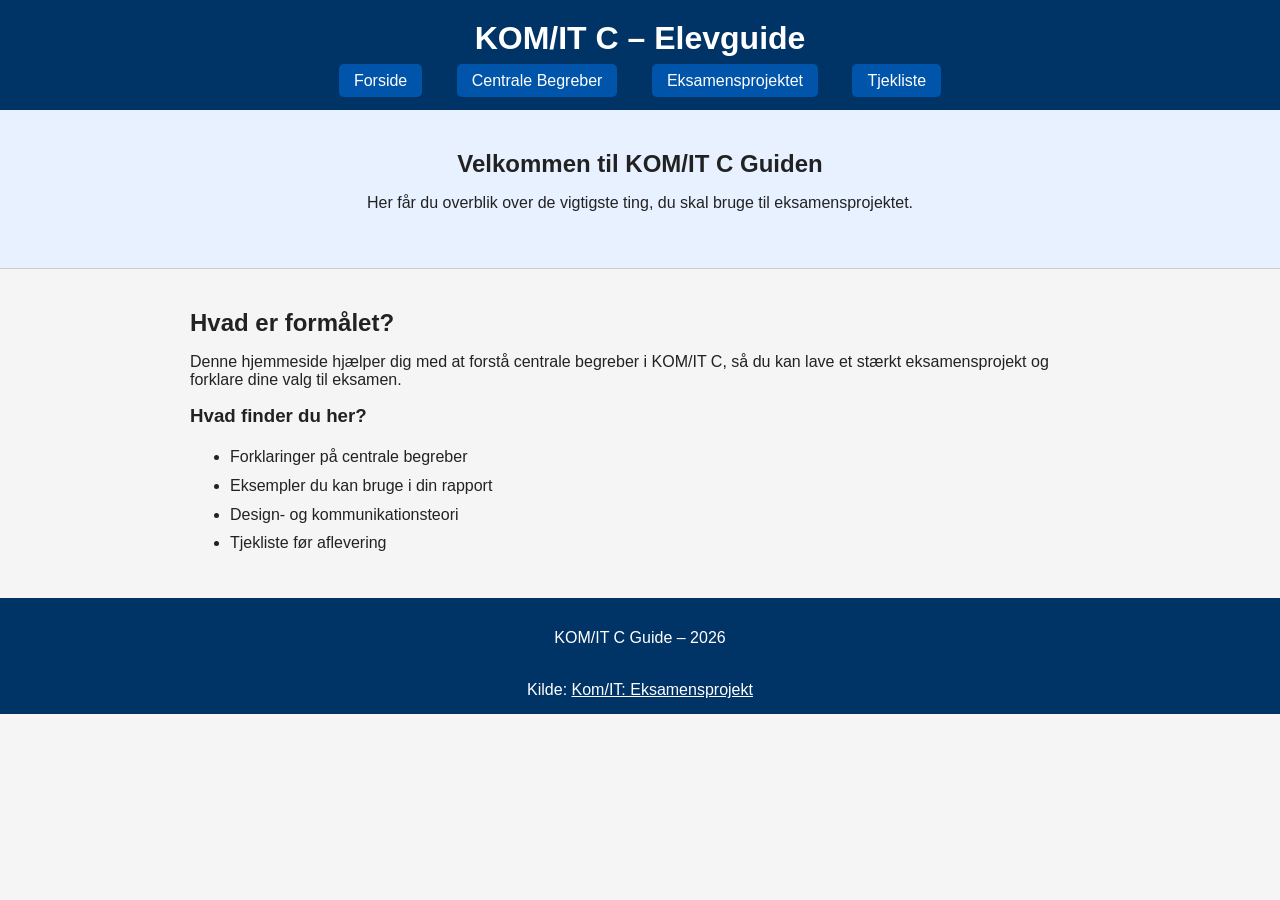
<file: komit hjemmeside/index.html>
<!DOCTYPE html>
<html lang="da">
<head>
    <meta charset="UTF-8">
    <meta name="viewport" content="width=device-width, initial-scale=1.0">
    <title>KOM/IT C Guide</title>
    <link rel="stylesheet" href="style.css">
</head>

<body>

<header>
    <h1>KOM/IT C – Elevguide</h1>
    <nav>
        <a href="index.html">Forside</a>
        <a href="begreber.html">Centrale Begreber</a>
        <a href="eksamen.html">Eksamensprojektet</a>
        <a href="tjekliste.html">Tjekliste</a>
    </nav>
</header>

<section class="hero">
    <h2>Velkommen til KOM/IT C Guiden</h2>
    <p>Her får du overblik over de vigtigste ting, du skal bruge til eksamensprojektet.</p>
</section>

<section class="content">
    <h2>Hvad er formålet?</h2>
    <p>
        Denne hjemmeside hjælper dig med at forstå centrale begreber i KOM/IT C, 
        så du kan lave et stærkt eksamensprojekt og forklare dine valg til eksamen.
    </p>

    <h3>Hvad finder du her?</h3>
    <ul>
        <li>Forklaringer på centrale begreber</li>
        <li>Eksempler du kan bruge i din rapport</li>
        <li>Design- og kommunikationsteori</li>
        <li>Tjekliste før aflevering</li>
    </ul>
</section>

<footer>
    <p>KOM/IT C Guide – 2026</p><br>Kilde:
<a href="https://www.google.com">Kom/IT: Eksamensprojekt</a>
</footer>

</body>
</html>
</file>
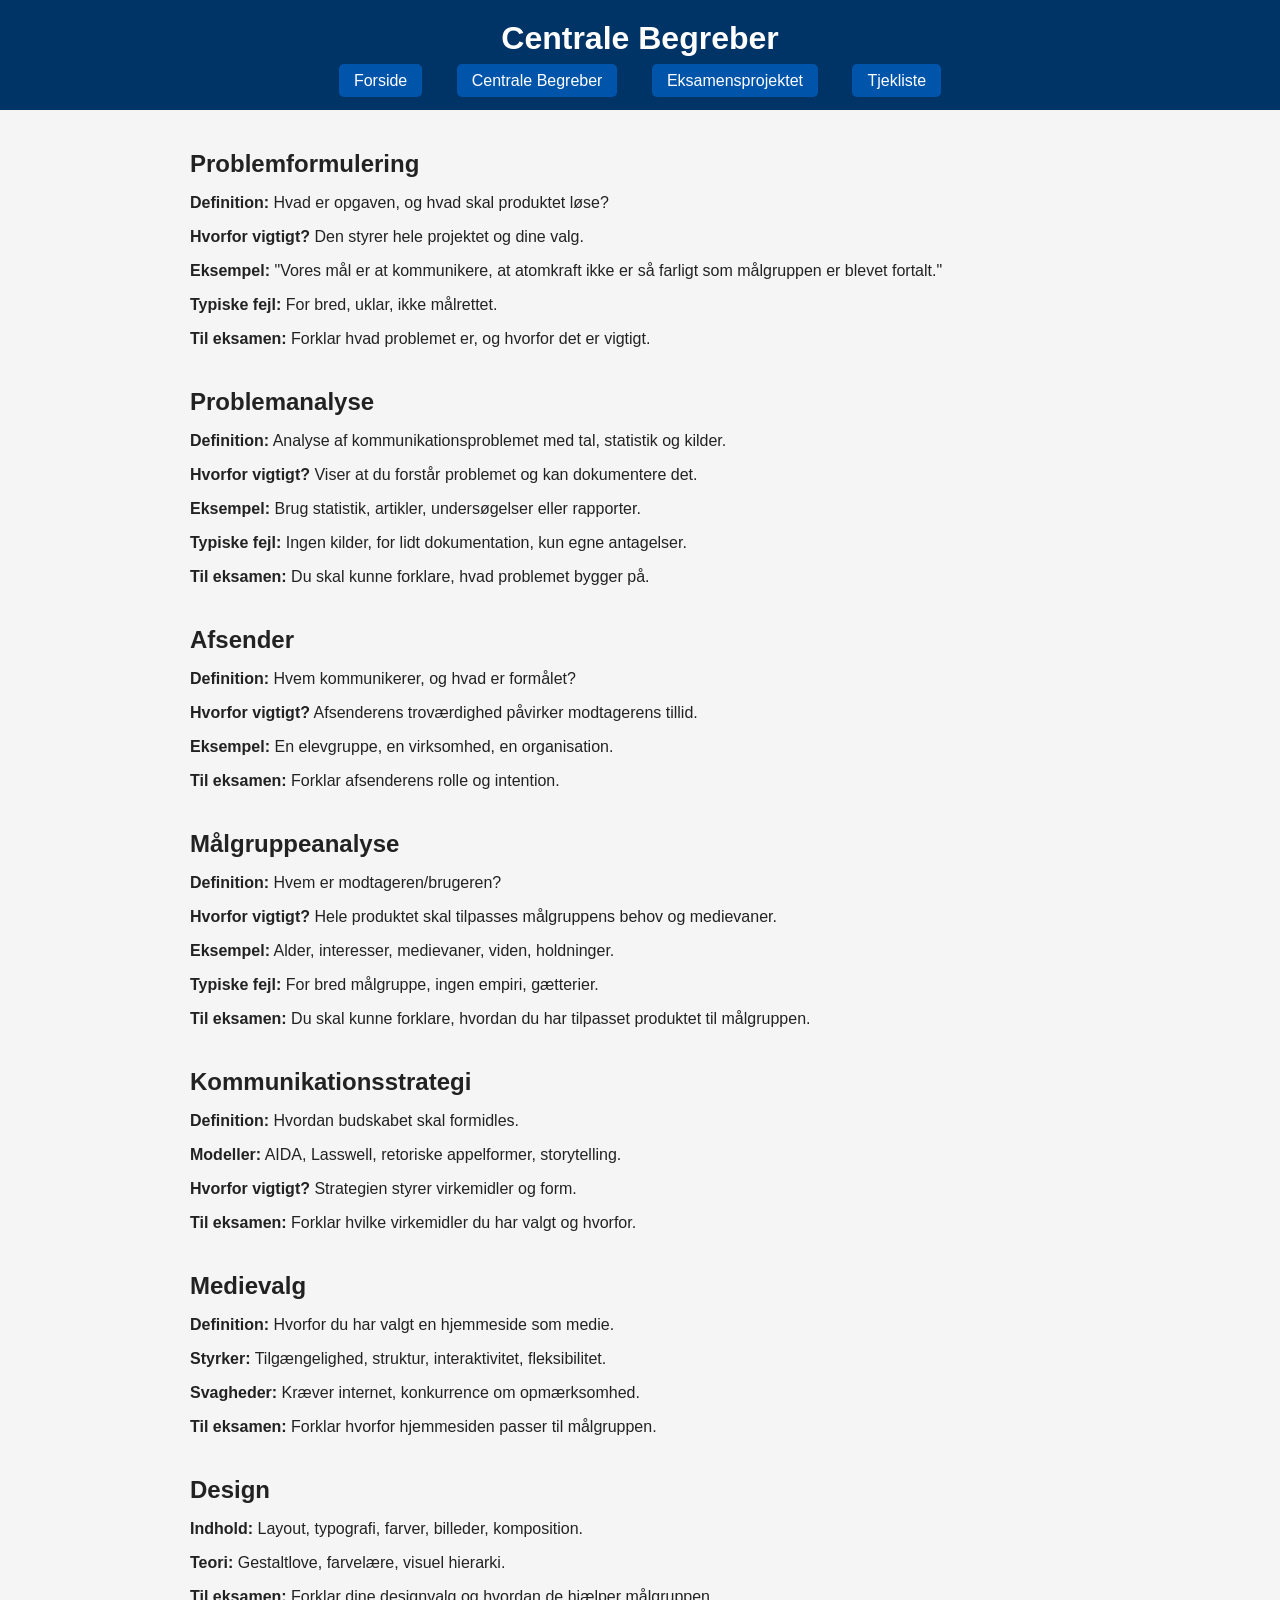
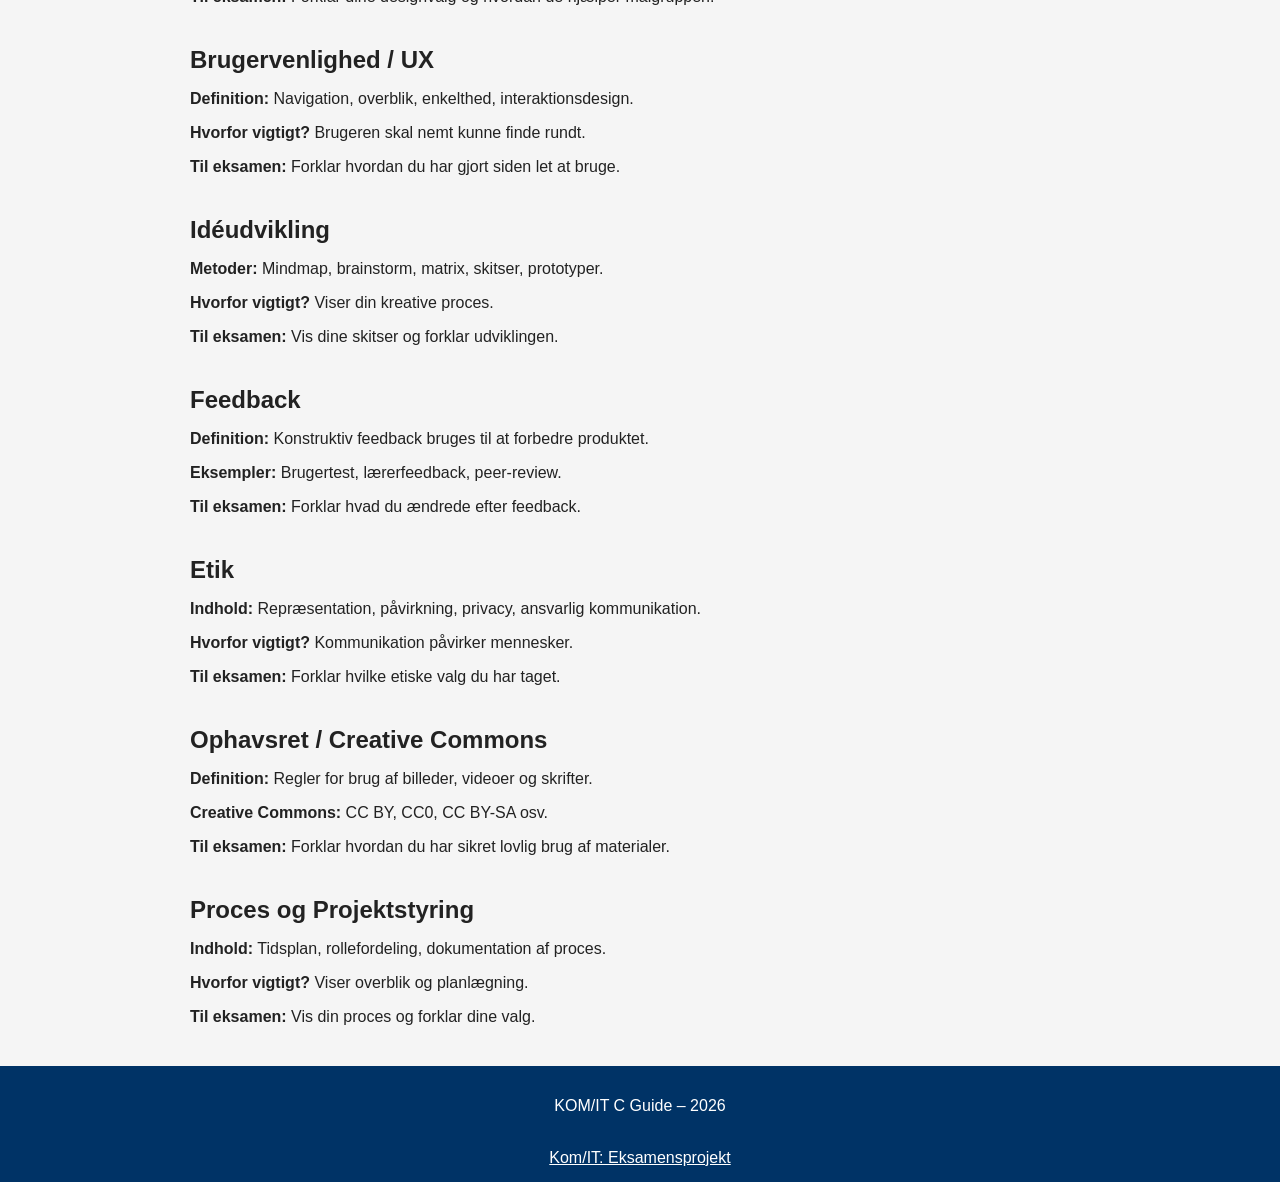
<file: komit hjemmeside/begreber.html>
<!DOCTYPE html>
<html lang="da">
<head>
    <meta charset="UTF-8">
    <meta name="viewport" content="width=device-width, initial-scale=1.0">
    <title>Centrale Begreber</title>
    <link rel="stylesheet" href="style.css">
</head>

<body>

<header>
    <h1>Centrale Begreber</h1>
    <nav>
        <a href="index.html">Forside</a>
        <a href="begreber.html">Centrale Begreber</a>
        <a href="eksamen.html">Eksamensprojektet</a>
        <a href="tjekliste.html">Tjekliste</a>
    </nav>
</header>

<!-- PROBLEMFORMULERING -->
<section class="content">
    <h2>Problemformulering</h2>
    <p><strong>Definition:</strong> Hvad er opgaven, og hvad skal produktet løse?</p>
    <p><strong>Hvorfor vigtigt?</strong> Den styrer hele projektet og dine valg.</p>
    <p><strong>Eksempel:</strong> "Vores mål er at kommunikere, at atomkraft ikke er så farligt som målgruppen er blevet fortalt."</p>
    <p><strong>Typiske fejl:</strong> For bred, uklar, ikke målrettet.</p>
    <p><strong>Til eksamen:</strong> Forklar hvad problemet er, og hvorfor det er vigtigt.</p>
</section>

<!-- PROBLEMANALYSE -->
<section class="content">
    <h2>Problemanalyse</h2>
    <p><strong>Definition:</strong> Analyse af kommunikationsproblemet med tal, statistik og kilder.</p>
    <p><strong>Hvorfor vigtigt?</strong> Viser at du forstår problemet og kan dokumentere det.</p>
    <p><strong>Eksempel:</strong> Brug statistik, artikler, undersøgelser eller rapporter.</p>
    <p><strong>Typiske fejl:</strong> Ingen kilder, for lidt dokumentation, kun egne antagelser.</p>
    <p><strong>Til eksamen:</strong> Du skal kunne forklare, hvad problemet bygger på.</p>
</section>

<!-- AFSENDER -->
<section class="content">
    <h2>Afsender</h2>
    <p><strong>Definition:</strong> Hvem kommunikerer, og hvad er formålet?</p>
    <p><strong>Hvorfor vigtigt?</strong> Afsenderens troværdighed påvirker modtagerens tillid.</p>
    <p><strong>Eksempel:</strong> En elevgruppe, en virksomhed, en organisation.</p>
    <p><strong>Til eksamen:</strong> Forklar afsenderens rolle og intention.</p>
</section>

<!-- MÅLGRUPPE -->
<section class="content">
    <h2>Målgruppeanalyse</h2>
    <p><strong>Definition:</strong> Hvem er modtageren/brugeren?</p>
    <p><strong>Hvorfor vigtigt?</strong> Hele produktet skal tilpasses målgruppens behov og medievaner.</p>
    <p><strong>Eksempel:</strong> Alder, interesser, medievaner, viden, holdninger.</p>
    <p><strong>Typiske fejl:</strong> For bred målgruppe, ingen empiri, gætterier.</p>
    <p><strong>Til eksamen:</strong> Du skal kunne forklare, hvordan du har tilpasset produktet til målgruppen.</p>
</section>

<!-- KOMMUNIKATIONSSTRATEGI -->
<section class="content">
    <h2>Kommunikationsstrategi</h2>
    <p><strong>Definition:</strong> Hvordan budskabet skal formidles.</p>
    <p><strong>Modeller:</strong> AIDA, Lasswell, retoriske appelformer, storytelling.</p>
    <p><strong>Hvorfor vigtigt?</strong> Strategien styrer virkemidler og form.</p>
    <p><strong>Til eksamen:</strong> Forklar hvilke virkemidler du har valgt og hvorfor.</p>
</section>

<!-- MEDIEVALG -->
<section class="content">
    <h2>Medievalg</h2>
    <p><strong>Definition:</strong> Hvorfor du har valgt en hjemmeside som medie.</p>
    <p><strong>Styrker:</strong> Tilgængelighed, struktur, interaktivitet, fleksibilitet.</p>
    <p><strong>Svagheder:</strong> Kræver internet, konkurrence om opmærksomhed.</p>
    <p><strong>Til eksamen:</strong> Forklar hvorfor hjemmesiden passer til målgruppen.</p>
</section>

<!-- DESIGN -->
<section class="content">
    <h2>Design</h2>
    <p><strong>Indhold:</strong> Layout, typografi, farver, billeder, komposition.</p>
    <p><strong>Teori:</strong> Gestaltlove, farvelære, visuel hierarki.</p>
    <p><strong>Til eksamen:</strong> Forklar dine designvalg og hvordan de hjælper målgruppen.</p>
</section>

<!-- UX -->
<section class="content">
    <h2>Brugervenlighed / UX</h2>
    <p><strong>Definition:</strong> Navigation, overblik, enkelthed, interaktionsdesign.</p>
    <p><strong>Hvorfor vigtigt?</strong> Brugeren skal nemt kunne finde rundt.</p>
    <p><strong>Til eksamen:</strong> Forklar hvordan du har gjort siden let at bruge.</p>
</section>

<!-- IDÉUDVIKLING -->
<section class="content">
    <h2>Idéudvikling</h2>
    <p><strong>Metoder:</strong> Mindmap, brainstorm, matrix, skitser, prototyper.</p>
    <p><strong>Hvorfor vigtigt?</strong> Viser din kreative proces.</p>
    <p><strong>Til eksamen:</strong> Vis dine skitser og forklar udviklingen.</p>
</section>

<!-- FEEDBACK -->
<section class="content">
    <h2>Feedback</h2>
    <p><strong>Definition:</strong> Konstruktiv feedback bruges til at forbedre produktet.</p>
    <p><strong>Eksempler:</strong> Brugertest, lærerfeedback, peer‑review.</p>
    <p><strong>Til eksamen:</strong> Forklar hvad du ændrede efter feedback.</p>
</section>

<!-- ETIK -->
<section class="content">
    <h2>Etik</h2>
    <p><strong>Indhold:</strong> Repræsentation, påvirkning, privacy, ansvarlig kommunikation.</p>
    <p><strong>Hvorfor vigtigt?</strong> Kommunikation påvirker mennesker.</p>
    <p><strong>Til eksamen:</strong> Forklar hvilke etiske valg du har taget.</p>
</section>

<!-- OPHAVSRET -->
<section class="content">
    <h2>Ophavsret / Creative Commons</h2>
    <p><strong>Definition:</strong> Regler for brug af billeder, videoer og skrifter.</p>
    <p><strong>Creative Commons:</strong> CC BY, CC0, CC BY-SA osv.</p>
    <p><strong>Til eksamen:</strong> Forklar hvordan du har sikret lovlig brug af materialer.</p>
</section>

<!-- PROCES -->
<section class="content">
    <h2>Proces og Projektstyring</h2>
    <p><strong>Indhold:</strong> Tidsplan, rollefordeling, dokumentation af proces.</p>
    <p><strong>Hvorfor vigtigt?</strong> Viser overblik og planlægning.</p>
    <p><strong>Til eksamen:</strong> Vis din proces og forklar dine valg.</p>
</section>

<footer>
    <p>KOM/IT C Guide – 2026</p><br>
<a href="https://www.google.com">Kom/IT: Eksamensprojekt</a>
</footer>

</body>
</html>
</file>
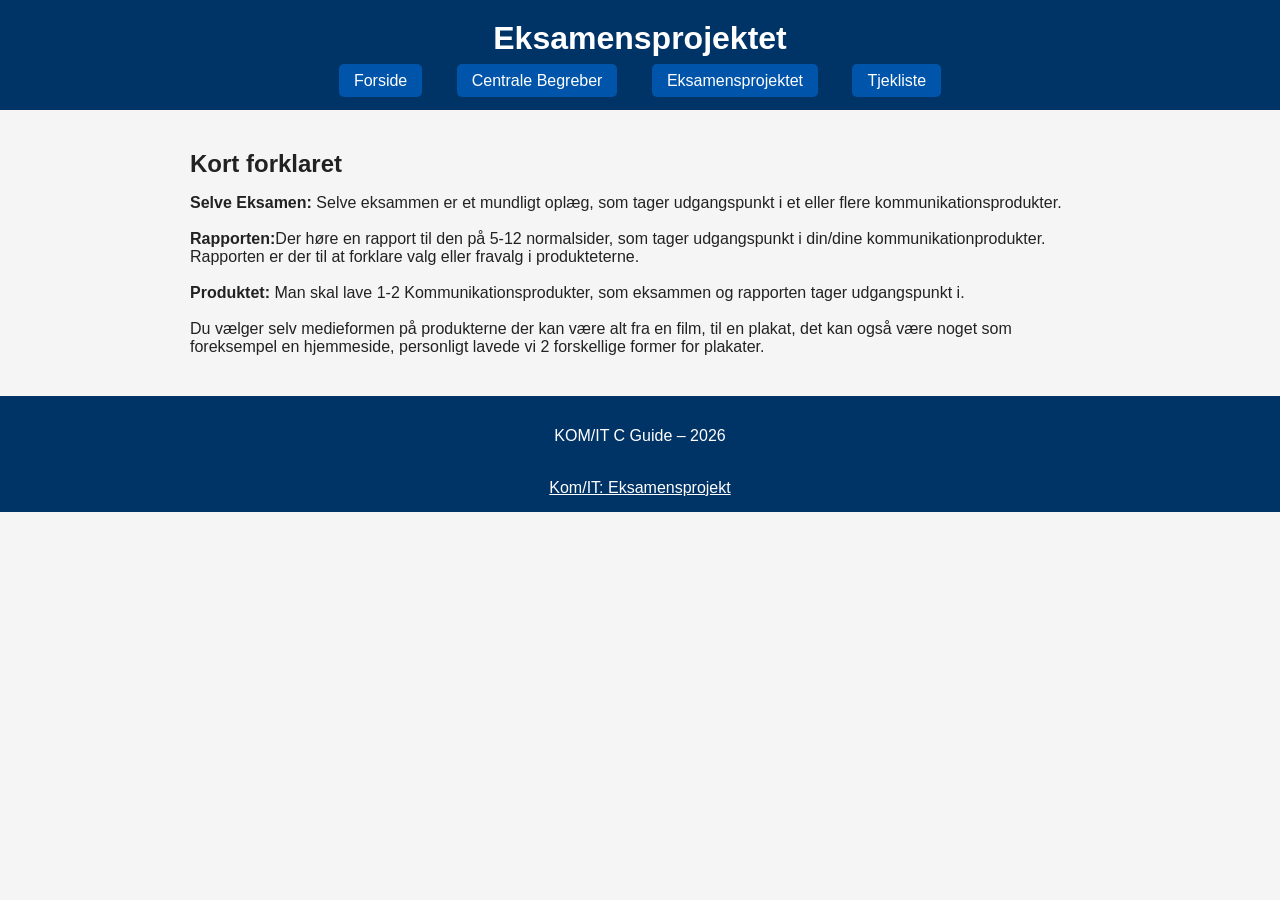
<file: komit hjemmeside/eksamen.html>
<!doctype html>
<html>
<head>
<meta charset="utf-8">
    <meta name="viewport" content="width=device-width, initial-scale=1.0">
    <link rel="stylesheet" href="style.css">
<title>eksamen</title>
</head>

<body>
	<header>
    <h1>Eksamensprojektet</h1>
    <nav>
        <a href="index.html">Forside</a>
        <a href="begreber.html">Centrale Begreber</a>
        <a href="eksamen.html">Eksamensprojektet</a>
        <a href="tjekliste.html">Tjekliste</a>
    </nav>
</header>
<section class="content">
    <h2>Kort forklaret</h2>
    <p><strong>Selve Eksamen:</strong> Selve eksammen er et mundligt oplæg, som tager udgangspunkt i et eller flere kommunikationsprodukter.<br><br>
		
		<strong>Rapporten:</strong>Der høre en rapport til den på 5-12 normalsider, som tager udgangspunkt i din/dine kommunikationprodukter. Rapporten er der til at forklare valg eller fravalg i produkteterne.<br><br>
<strong>Produktet:</strong> Man skal lave 1-2 Kommunikationsprodukter, som eksammen og rapporten tager udgangspunkt i.<br><br>

Du vælger selv medieformen på produkterne der kan være alt fra en film, til en plakat, det kan også være noget som foreksempel en hjemmeside, personligt lavede vi 2 forskellige former for plakater.
</p></section>
	<footer>
    <p>KOM/IT C Guide – 2026</p><br>
<a href="https://www.google.com">Kom/IT: Eksamensprojekt</a>
</footer>

</body>
</html>
</file>
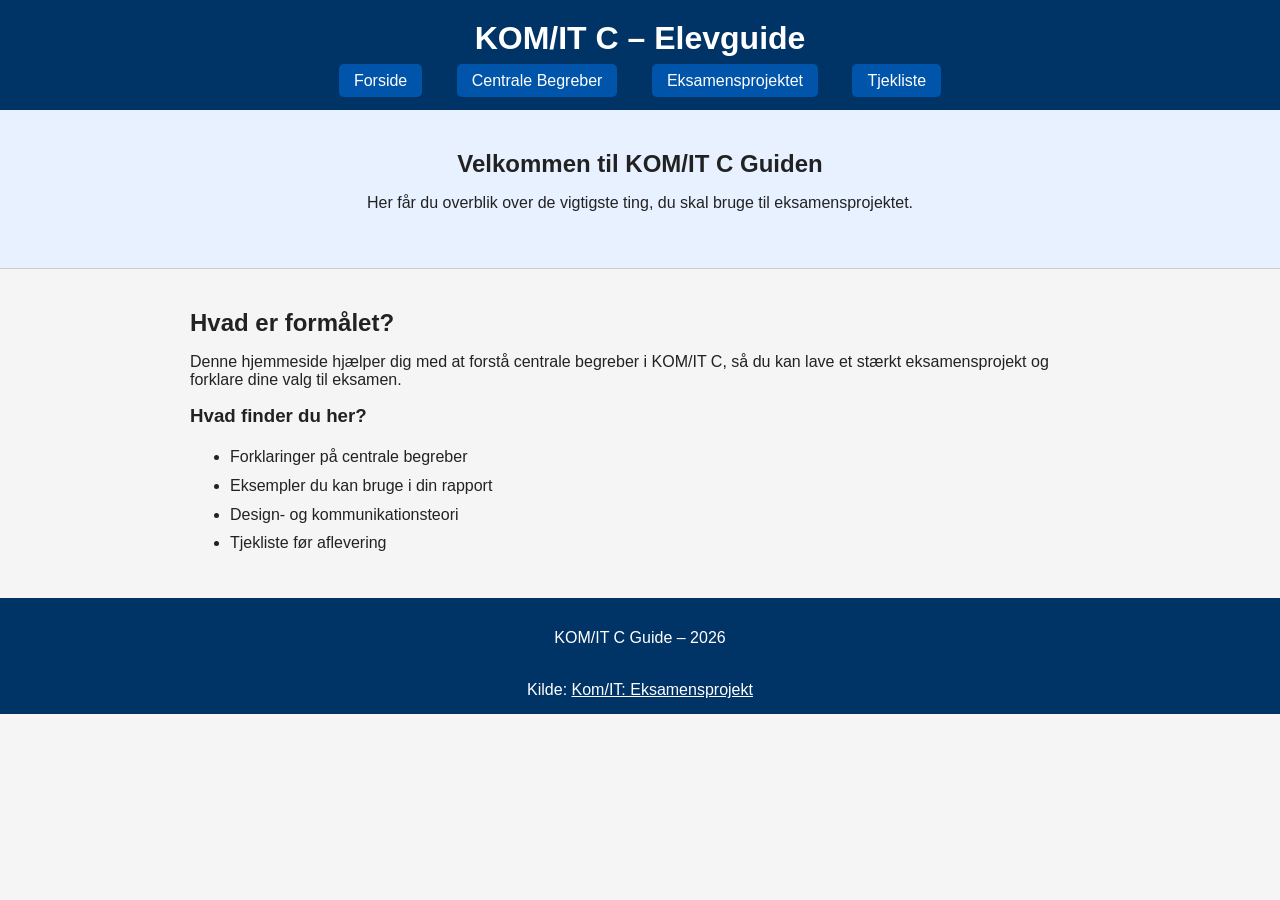
<file: komit hjemmeside/komithjemmesiden.html>
<!DOCTYPE html>
<html lang="da">
<head>
    <meta charset="UTF-8">
    <meta name="viewport" content="width=device-width, initial-scale=1.0">
    <title>KOM/IT C Guide</title>
    <link rel="stylesheet" href="style.css">
</head>

<body>

<header>
    <h1>KOM/IT C – Elevguide</h1>
    <nav>
        <a href="komithjemmesiden.html">Forside</a>
        <a href="begreber.html">Centrale Begreber</a>
        <a href="eksamen.html">Eksamensprojektet</a>
        <a href="tjekliste.html">Tjekliste</a>
    </nav>
</header>

<section class="hero">
    <h2>Velkommen til KOM/IT C Guiden</h2>
    <p>Her får du overblik over de vigtigste ting, du skal bruge til eksamensprojektet.</p>
</section>

<section class="content">
    <h2>Hvad er formålet?</h2>
    <p>
        Denne hjemmeside hjælper dig med at forstå centrale begreber i KOM/IT C, 
        så du kan lave et stærkt eksamensprojekt og forklare dine valg til eksamen.
    </p>

    <h3>Hvad finder du her?</h3>
    <ul>
        <li>Forklaringer på centrale begreber</li>
        <li>Eksempler du kan bruge i din rapport</li>
        <li>Design- og kommunikationsteori</li>
        <li>Tjekliste før aflevering</li>
    </ul>
</section>

<footer>
    <p>KOM/IT C Guide – 2026</p><br>Kilde:
<a href="https://www.google.com"><color:green>Kom/IT: Eksamensprojekt</color:green></a>
</footer>

</body>
</html>
</file>
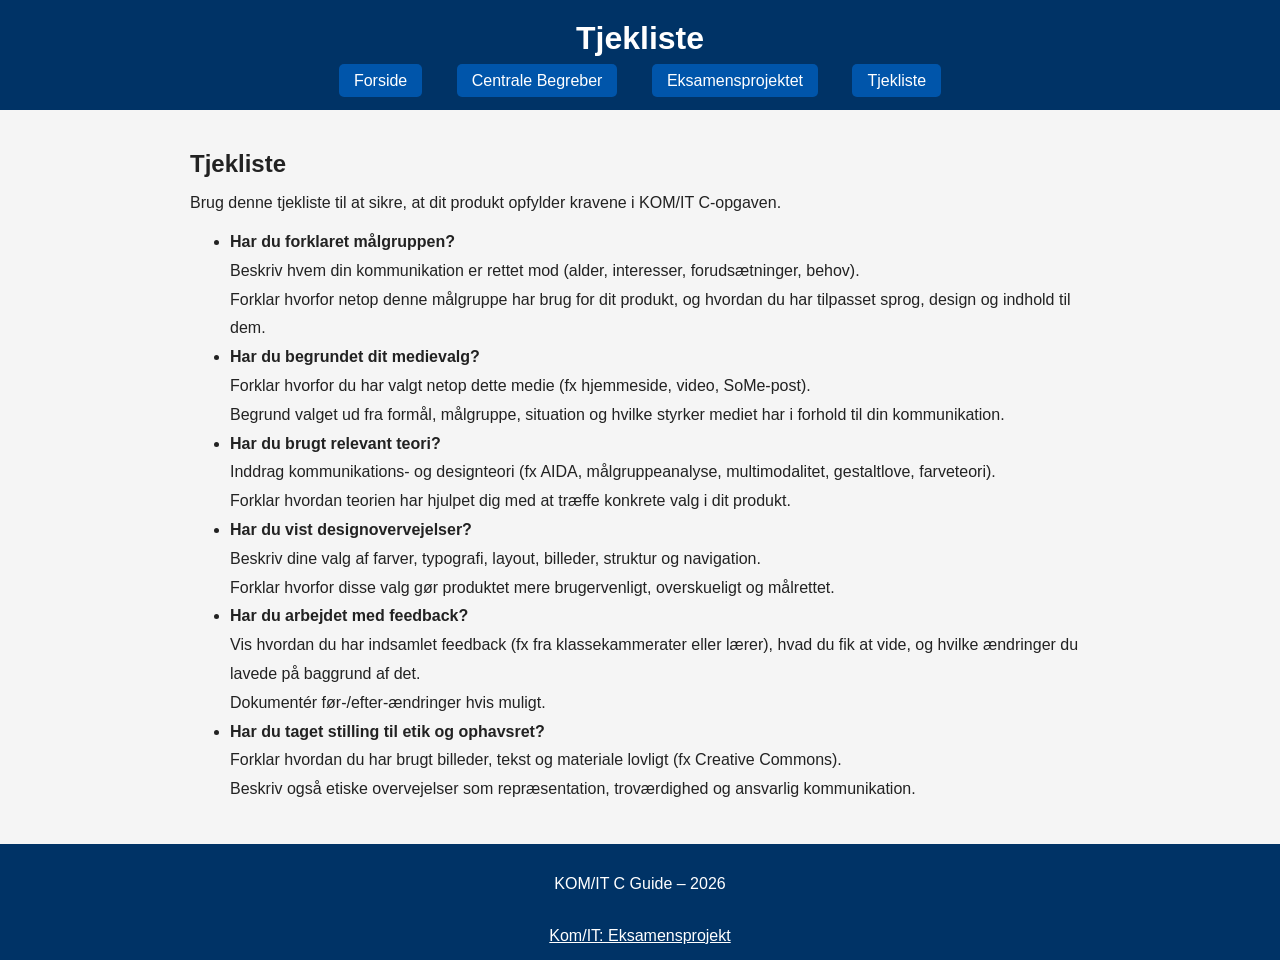
<file: komit hjemmeside/tjekliste.html>
<!doctype html>
<html>
<head>
<meta charset="utf-8">
    <meta name="viewport" content="width=device-width, initial-scale=1.0">
    <link rel="stylesheet" href="style.css">
<title>eksamen</title>
</head>

<body>
	<header>
    <h1>Tjekliste</h1>
    <nav>
        <a href="index.html">Forside</a>
        <a href="begreber.html">Centrale Begreber</a>
        <a href="eksamen.html">Eksamensprojektet</a>
        <a href="tjekliste.html">Tjekliste</a>
		</nav></header>
	<section class="content">
    <h2>Tjekliste</h2>
    <p>Brug denne tjekliste til at sikre, at dit produkt opfylder kravene i KOM/IT C‑opgaven.</p>

    <ul class="tjekliste-punkter">

        <li>
            <strong>Har du forklaret målgruppen?</strong><br>
            Beskriv hvem din kommunikation er rettet mod (alder, interesser, forudsætninger, behov). <br>

            Forklar hvorfor netop denne målgruppe har brug for dit produkt, og hvordan du har tilpasset 
            sprog, design og indhold til dem.
        </li>

        <li>
            <strong>Har du begrundet dit medievalg?</strong><br>
            Forklar hvorfor du har valgt netop dette medie (fx hjemmeside, video, SoMe‑post). <br>

            Begrund valget ud fra formål, målgruppe, situation og hvilke styrker mediet har i forhold 
            til din kommunikation.
        </li>

        <li>
            <strong>Har du brugt relevant teori?</strong><br>
            Inddrag kommunikations‑ og designteori (fx AIDA, målgruppeanalyse, multimodalitet, 
            gestaltlove, farveteori). <br>
Forklar hvordan teorien har hjulpet dig med at træffe 
            konkrete valg i dit produkt.
        </li>

        <li>
            <strong>Har du vist designovervejelser?</strong><br>
            Beskriv dine valg af farver, typografi, layout, billeder, struktur og navigation. <br>

            Forklar hvorfor disse valg gør produktet mere brugervenligt, overskueligt og 
            målrettet.
        </li>

        <li>
            <strong>Har du arbejdet med feedback?</strong><br>
            Vis hvordan du har indsamlet feedback (fx fra klassekammerater eller lærer), 
            hvad du fik at vide, og hvilke ændringer du lavede på baggrund af det. <br>

            Dokumentér før‑/efter‑ændringer hvis muligt.
        </li>

        <li>
            <strong>Har du taget stilling til etik og ophavsret?</strong><br>
            Forklar hvordan du har brugt billeder, tekst og materiale lovligt (fx Creative Commons). <br>
            Beskriv også etiske overvejelser som repræsentation, troværdighed og ansvarlig kommunikation.
        </li>

    </ul>
</section>
	<footer>
    <p>KOM/IT C Guide – 2026</p><br>
<a href="https://www.google.com">Kom/IT: Eksamensprojekt</a>
</footer>

</body>
</html>
</file>
<file: komit hjemmeside/style.css>
/* ====== GENERELT ====== */

body {
    margin: 0;
    font-family: Arial, sans-serif;
    background: #f5f5f5;
    color: #222;
}

h1, h2, h3 {
    margin: 0;
}

/* ====== HEADER ====== */

header {
    background: #003366;
    color: white;
    padding: 20px;
    text-align: center;
}

nav {
    margin-top: 15px;
}

nav a {
    color: white;
    text-decoration: none;
    margin: 0 15px;
    padding: 8px 15px;
    background: #0055aa;
    border-radius: 5px;
    transition: 0.2s;
}

nav a:hover {
    background: #0077dd;
}

/* ====== HERO SEKTION ====== */

.hero {
    background: #e8f1ff;
    padding: 40px;
    text-align: center;
    border-bottom: 1px solid #ccc;
}

/* ====== INDHOLD ====== */

.content {
    max-width: 900px;
    margin: 40px auto;
    padding: 0 20px;
}

.content ul {
    line-height: 1.8;
}

/* ====== FOOTER ====== */

footer {
    background: #003366;
    color: white;
    text-align: center;
    padding: 15px;
    margin-top: 40px;
}footer {
    background: #003366;
    color: white;
    text-align: center;
    padding: 15px;
    margin-top: 40px;
}

/* Linkfarve i footeren */
footer a {
    color: white;
}

/* Hover-effekt */
footer a:hover {
    color: #e0e0e0;
}
</file>
